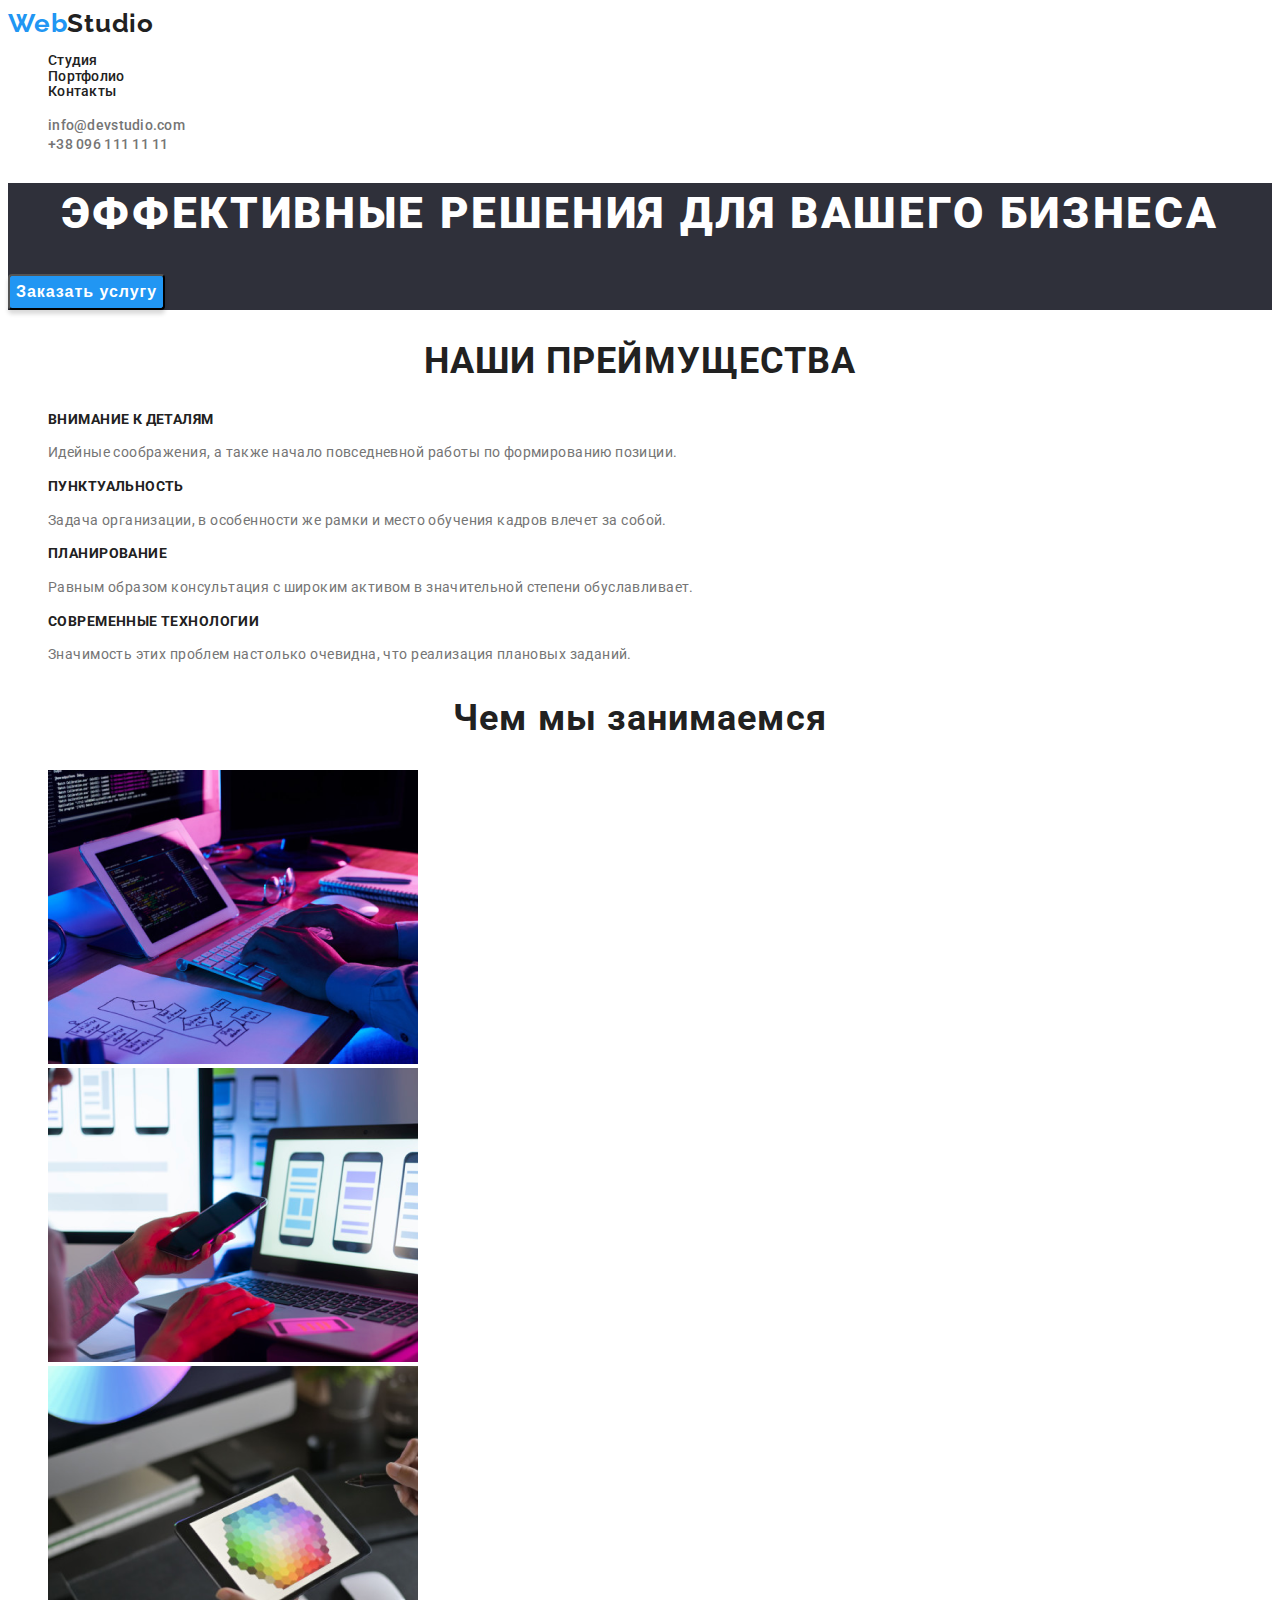
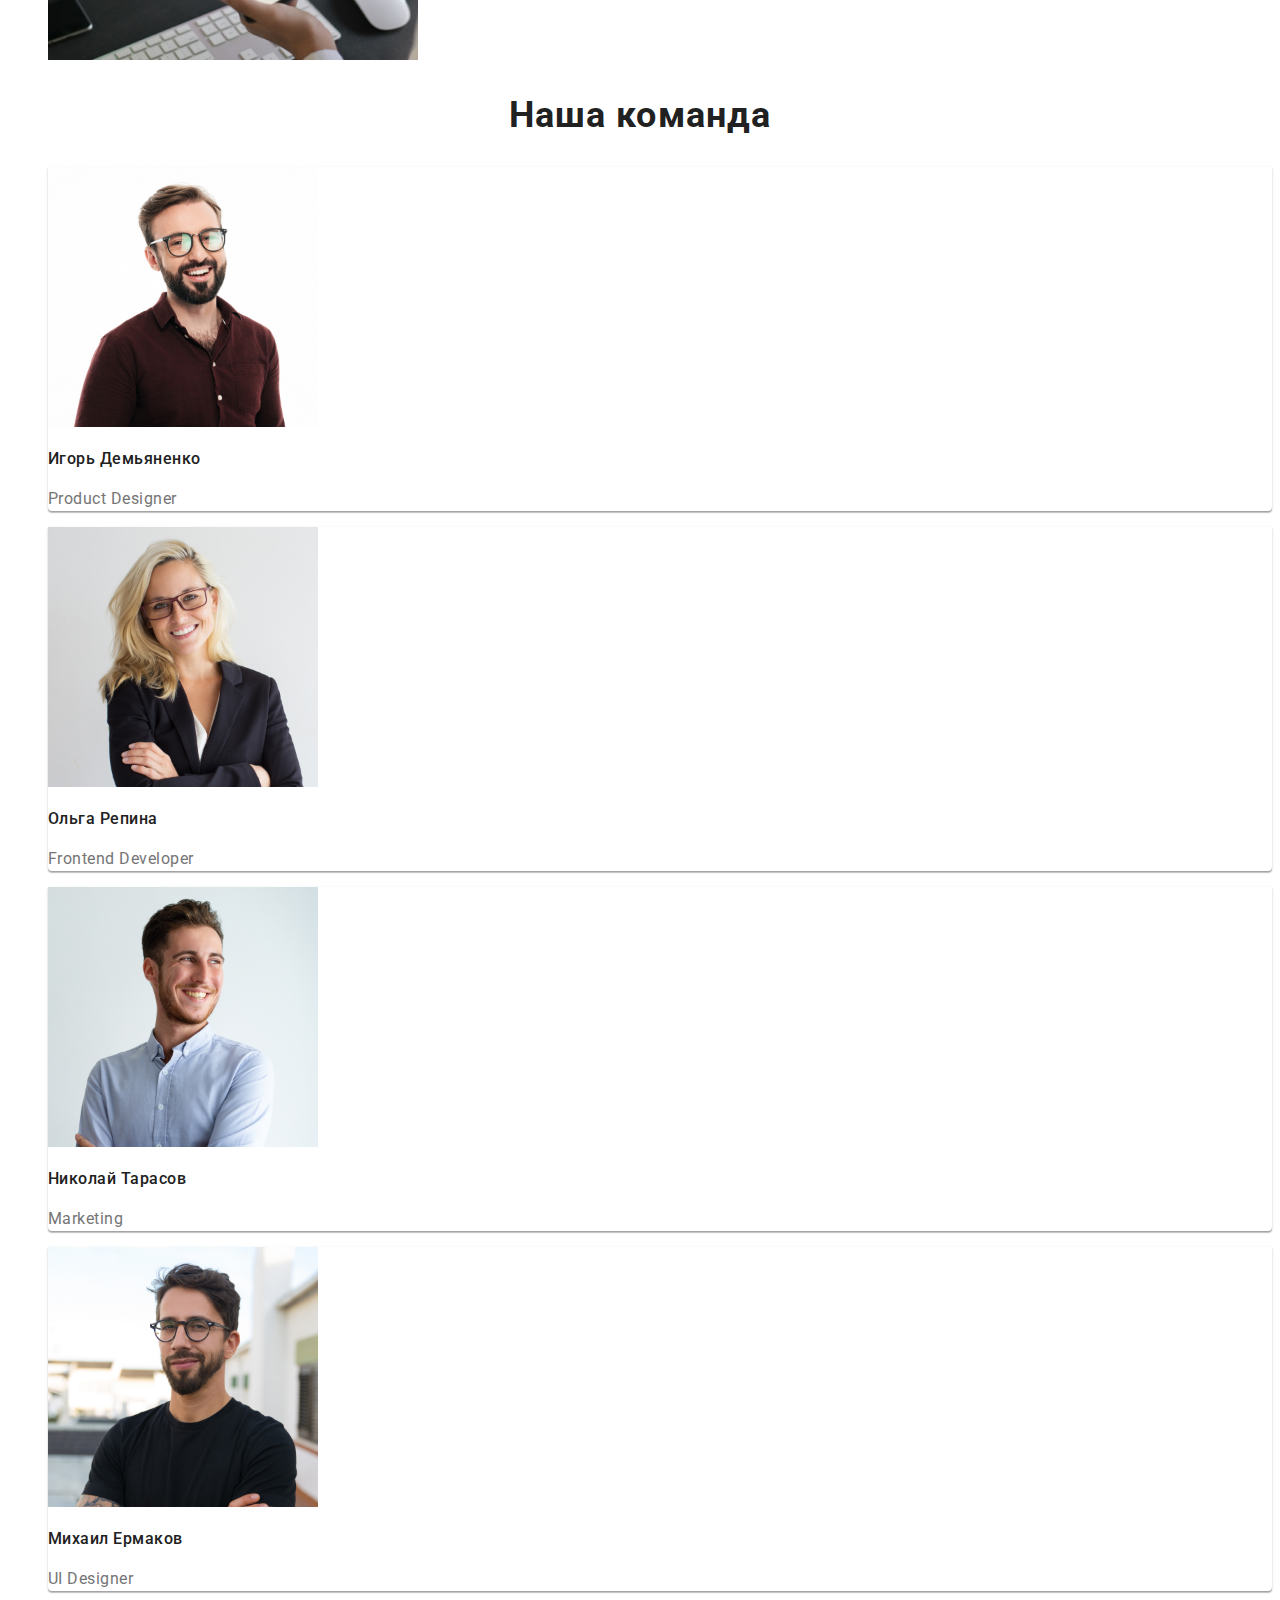
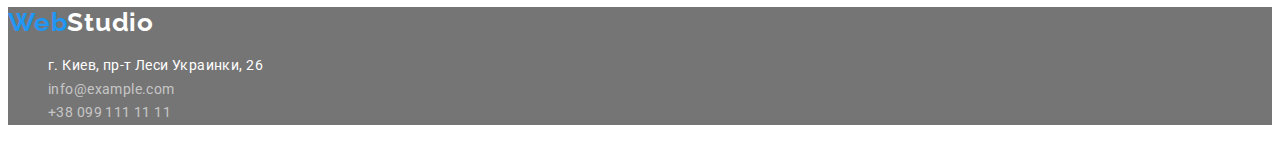
<file: index.html>
<!DOCTYPE html>
<html lang="en">
<head>
    <meta charset="UTF-8">
    <meta http-equiv="X-UA-Compatible" content="IE=edge">
    <meta name="viewport" content="width=device-width, initial-scale=1.0">
    <title>WebStudio</title>
    <link href="https://fonts.googleapis.com/css2?family=Raleway:wght@700&family=Roboto:wght@400;500;700;900&display=swap" rel="stylesheet">
    <link rel="stylesheet" href="./css/style.css">
</head>
<body>
    <!-- Шапка сайта -->
    <header class="page-header">
        <nav>
            
        <a href="./index.html" class="logo"><span class="logo-web">Web</span>Studio</a>
        
        <ul class="site-nav">
            <li><a href="./index.html" class="link"><span class="studio">Студия</span></a></li>
            <li><a href="./portfolio.html" class="link"><span class="portfolio">Портфолио</span></a></li>
            <li><a href="./index.html" class="link"><span class="contacts">Контакты</span></a></li>
        </ul>
        
        </nav>
        <ul class="site-contacts">
            <li><a class="link" href="mailto:info@devstudio.com">info@devstudio.com</a></li>
            <li><a class="link" href="tel:+380961111111">+38 096 111 11 11</a></li>
        </ul>
    </header>

    <!-- Главный контент -->
    <main>
    <!-- Решения для бизнеса -->
        <section class="main-service">
            <h1 class="main-service-title">Эффективные решения для вашего бизнеса</h1>
           <button type="button" class="button"><span class="button-text">Заказать услугу</span></button>
        </section>
    <!-- Преймущества -->
    <section class="benefits">
        <h2 class="benefits-title">Наши преймущества</h2>
        <ul>
            <li>
                <h3 class="benefits-subtitle">Внимание к деталям</h3>
                <p class="benefits-text">Идейные соображения, а также начало повседневной работы по формированию позиции.</p>
            </li>

            <li>
                <h3 class="benefits-subtitle">Пунктуальность</h3>
                <p class="benefits-text">Задача организации, в особенности же рамки и место обучения кадров влечет за собой.</p>
            </li>

            <li>
                <h3 class="benefits-subtitle">Планирование</h3>
                <p class="benefits-text">Равным образом консультация с широким активом в значительной степени обуславливает.</p>
            </li>

            <li>
                <h3 class="benefits-subtitle">Современные технологии</h3>
                <p class="benefits-text">Значимость этих проблем настолько очевидна, что реализация плановых заданий.</p>
            </li>
        </ul>
    </section>
    <!-- Чем мы занимаемся -->
    <section class="occupation-section">
        <h2 class="occupation-title">Чем мы занимаемся</h2>
        <ul>
            <li> <img src="./images/first-img.jpg" alt="first image" width="370" height="294"></li>
            <li> <img src="./images/second-img.jpg" alt="second image" width="370" height="294"></li>
            <li> <img src="./images/third-img.jpg" alt="third image" width="370" height="294"></li>
        </ul>
    </section>
    <!-- Наша команда -->
    <section class="team-section">
        <h2 class="team-title">Наша команда</h2>
        <ul>
            <li class="team-items">
                <img src="./images/1portrait.jpg" alt="first portrait" width="270" height="260">
                <h3 class="team-subtitle">Игорь Демьяненко</h3>
                <p class="team-text">Product Designer</p>
            </li>

            <li class="team-items">
                <img class="picture" src="./images/2portrait.jpg" alt="second portrait" width="270" height="260">
                <h3 class="team-subtitle">Ольга Репина</h3>
                <p class="team-text">Frontend Developer</p>
            </li>

            <li class="team-items">
                <img src="./images/3portrait.jpg" alt="third portrait" width="270" height="260">
                <h3 class="team-subtitle">Николай Тарасов</h3>
                <p class="team-text">Marketing</p>
            </li>

            <li class="team-items">
                <img src="./images/4portrait.jpg" alt="fourth portrait" width="270" height="260">
                <h3 class="team-subtitle">Михаил Ермаков</h3>
                <p class="team-text">UI Designer</p>
            </li>
        </ul>
    </section>
    </main>

    <!-- Футер -->
    <footer>

    <a href="./index.html" class="logo-footer"><span class="logo-web">Web</span>Studio</a>

    <address class="address">
    <ul>
        <li>
            <a href="https://www.google.com.ua/maps" class="maps">г. Киев, пр-т Леси Украинки, 26</a>
        </li>

        <li>
            <a href="mailto:info@example.com" class="contact">info@example.com</a>
        </li>

        <li>
            <a href="tel:+380991111111" class="contact">+38 099 111 11 11</a>
        </li>
    </ul>
    </address>
    </footer>
</body>
</html>
</file>
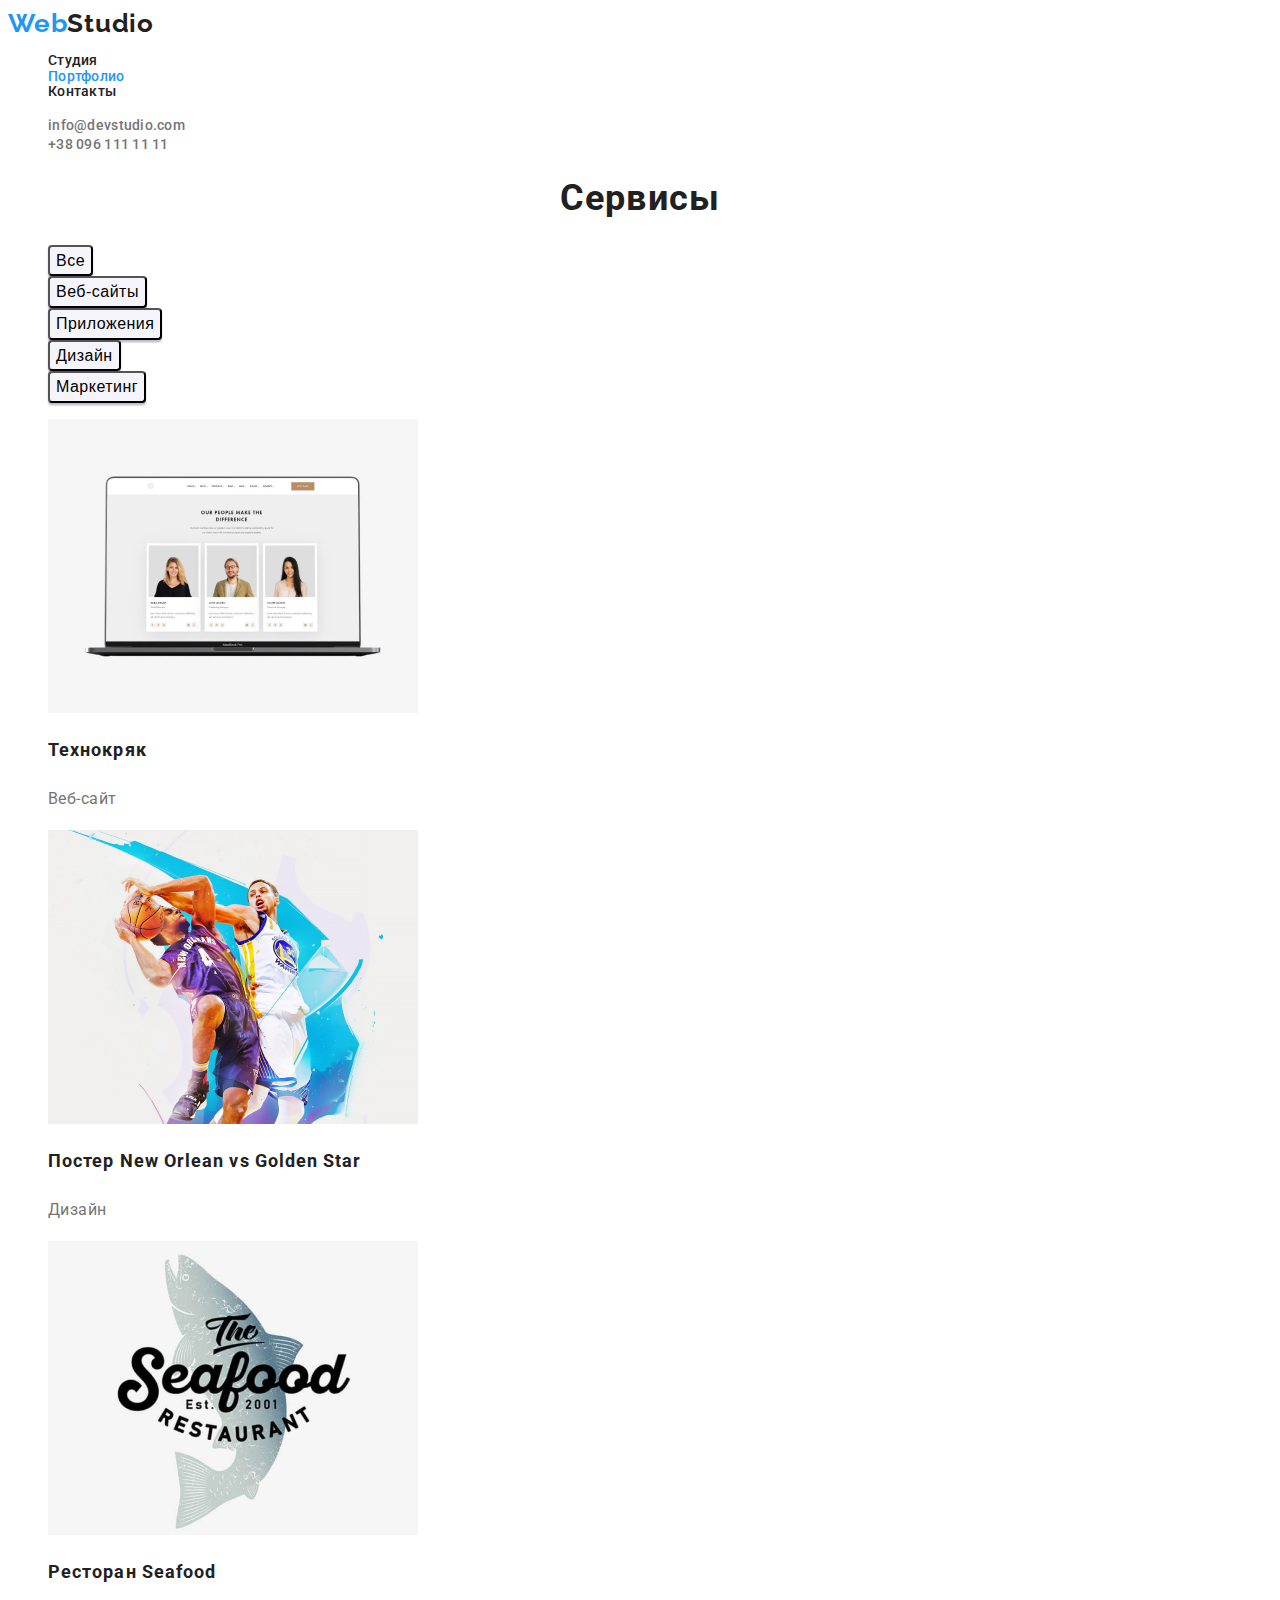
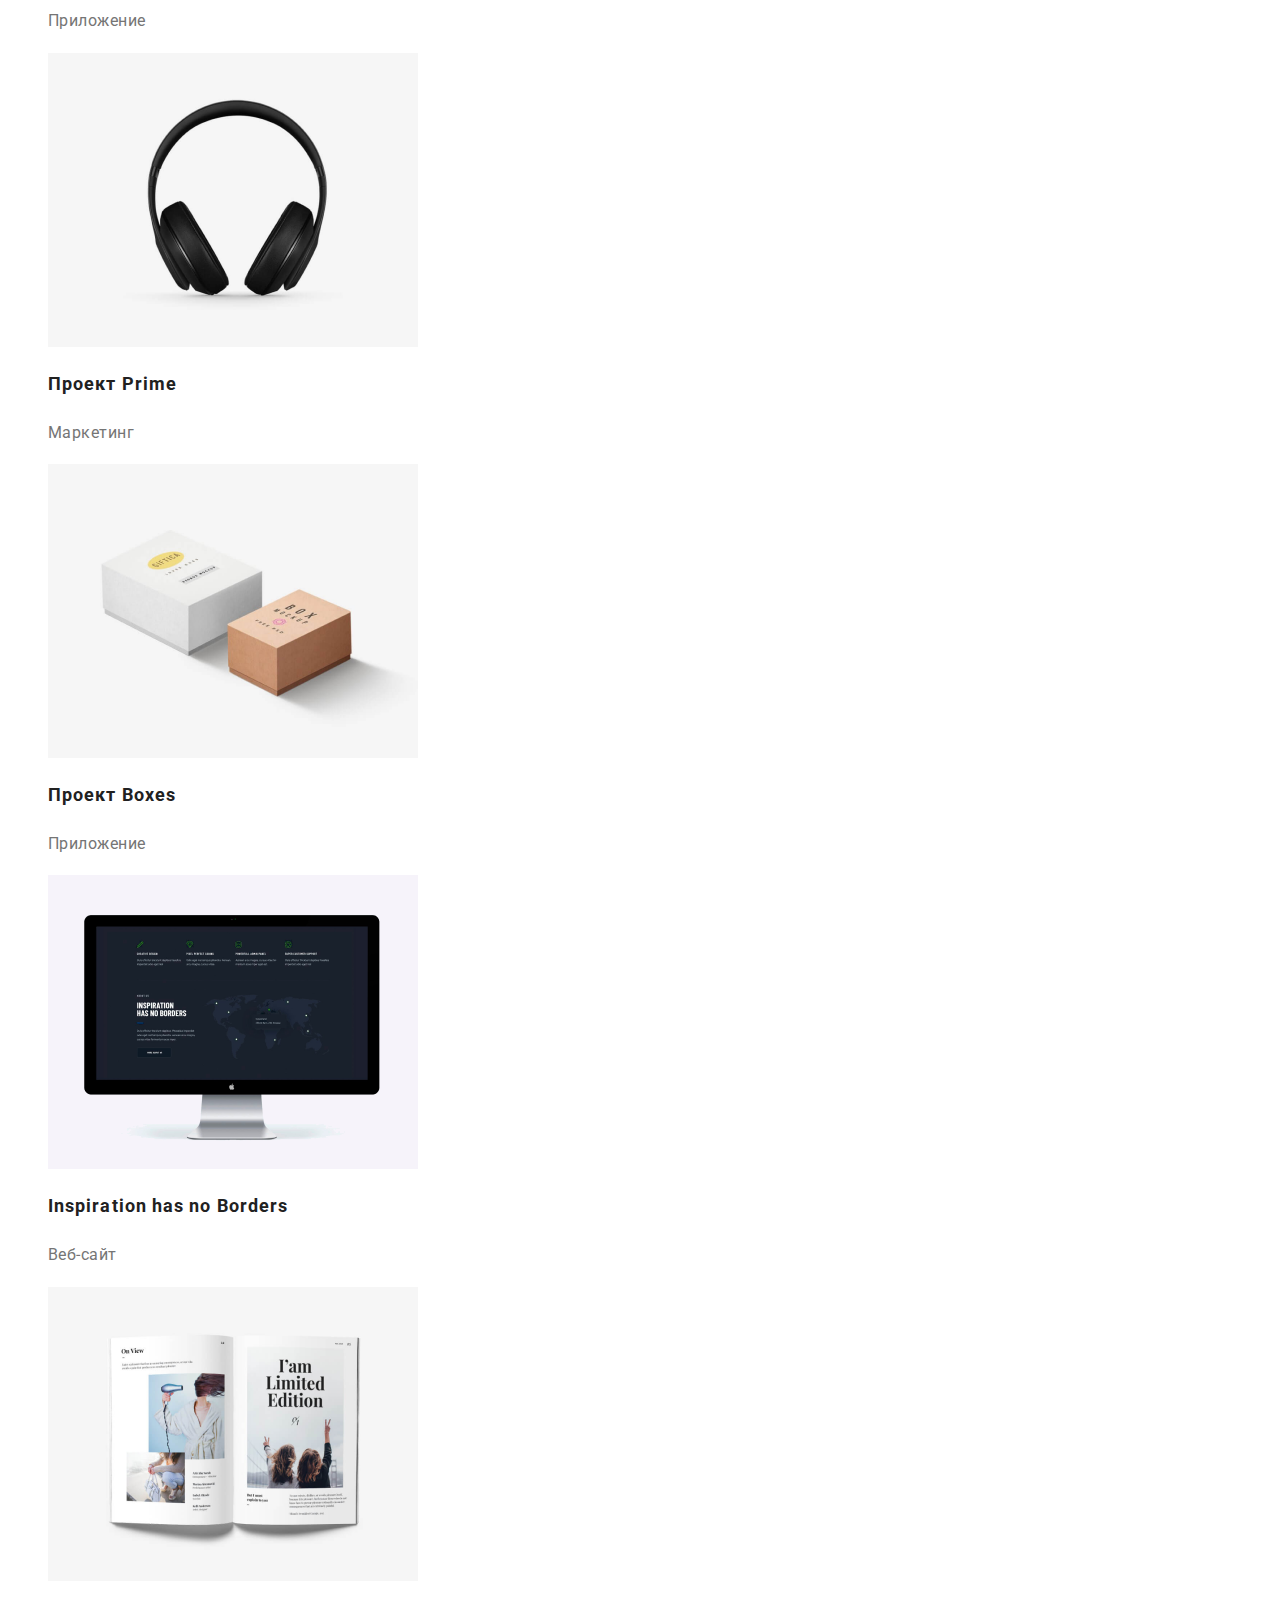
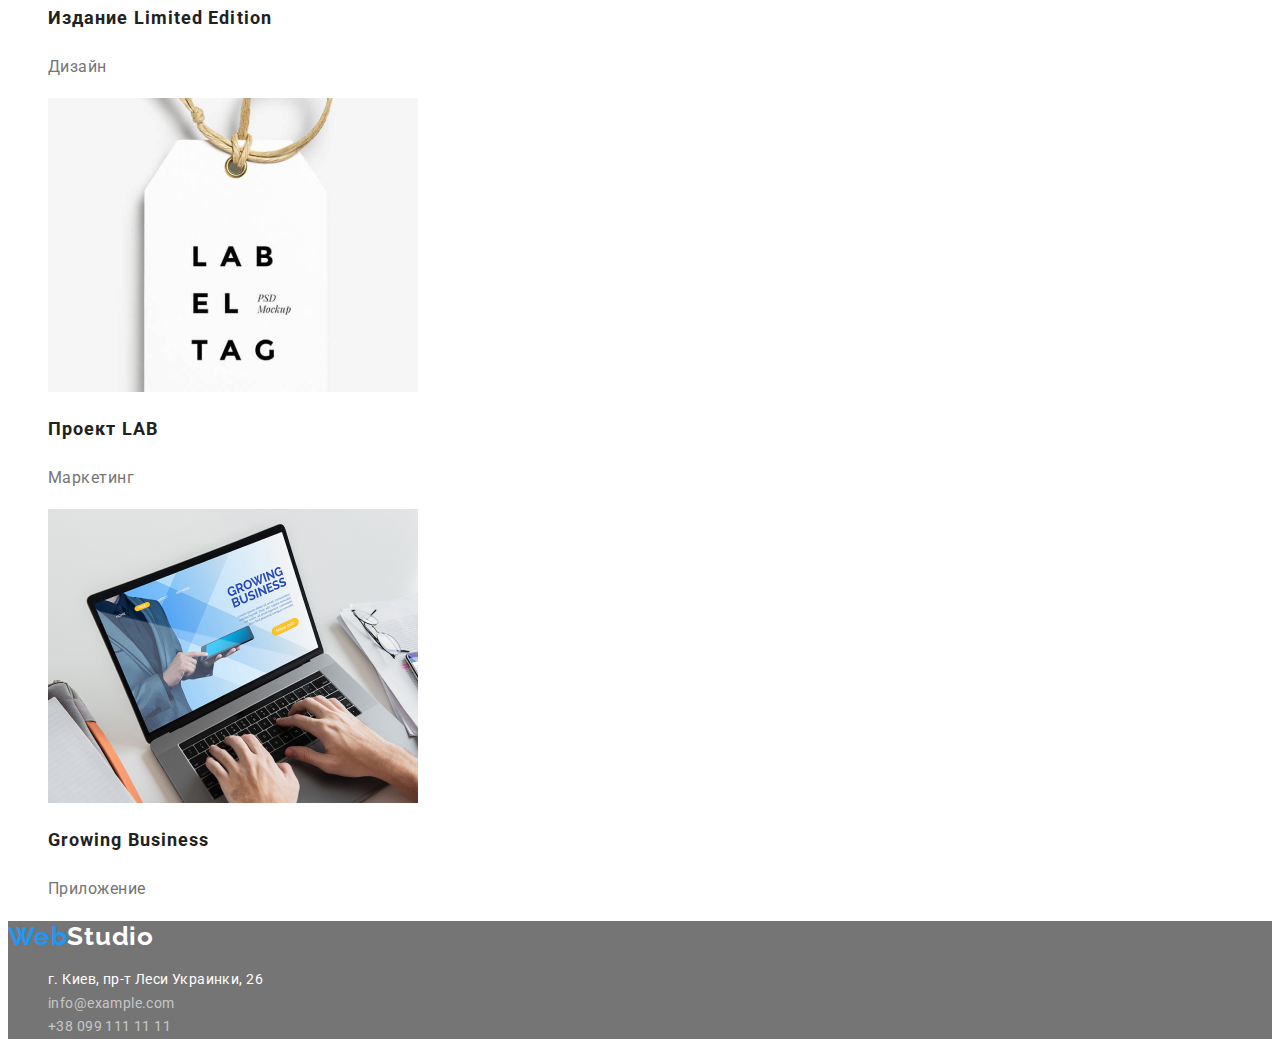
<file: portfolio.html>
<!DOCTYPE html>
<html lang="en">
<head>
    <meta charset="UTF-8">
    <meta http-equiv="X-UA-Compatible" content="IE=edge">
    <meta name="viewport" content="width=device-width, initial-scale=1.0">
    <title>Portfolio</title>
    <link href="https://fonts.googleapis.com/css2?family=Raleway:wght@700&family=Roboto:wght@400;500;700;900&display=swap" rel="stylesheet">
    <link rel="stylesheet" href="./css/style.css">
</head>
<body>
    <!-- Шапка -->
    <header class="page-header">
        <nav>
            
        <a href="./index.html" class="logo"><span class="logo-web">Web</span>Studio</a>
        
        <ul class="site-nav">
            <li><a href="" class="link">Студия</a></li>
            <li><a href="./portfolio.html" class="link current">Портфолио</a></li>
            <li><a href="" class="link">Контакты</a></li>
        </ul>
        
        </nav>
        <ul class="site-contacts">
            <li><a class="link" href="mailto:info@devstudio.com">info@devstudio.com</a></li>
            <li><a class="link" href="tel:+380961111111">+38 096 111 11 11</a></li>
        </ul>
    </header>
    <!-- Главный контент -->
<main>
    <section class="all-services-section">
        <h1 class="all-services-title">Сервисы</h1>
        <ul>
            <li><button type="button" class="all-services-button current"><span class="button-text">Все</span></button></li>
                <li><button type="button" class="all-services-button"><span class="button-text">Веб-сайты</span></button></li>
                <li><button type="button" class="all-services-button"><span class="button-text">Приложения</span></button></li>
                <li><button type="button" class="all-services-button"><span class="button-text">Дизайн</span></button></li>
                <li><button type="button" class="all-services-button"><span class="button-text">Маркетинг</span></button></li>
        </ul>
        <ul class="website-list">
            <li>
                <img src="./images/portfolio-techno.jpg" width="370" height="294" alt="techno">
                <h2 class="website-list-title">Технокряк</h2>
                <p class="website-list-text">Веб-сайт</p>
            </li>
            <li>
               <img src="./images/portfolio-poster.jpg" width="370" height="294" alt="poster">
               <h2 class="website-list-title">Постер New Orlean vs Golden Star</h2>
               <p class="website-list-text">Дизайн</p>
            </li>
            <li>
               <img src="./images/portfolio-seafood.jpg" width="370" height="294" alt="seafood">
               <h2 class="website-list-title">Ресторан Seafood</h2>
               <p class="website-list-text">Приложение</p>
            </li>
            <li>
                <img src="./images/portfolio-prime.jpg" width="370" height="294" alt="prime">
                <h2 class="website-list-title">Проект Prime</h2>
                <p class="website-list-text">Маркетинг</p>
            </li>
            <li>
                <img src="./images/portfolio-boxes.jpg" width="370" height="294" alt="boxes">
                <h2 class="website-list-title">Проект Boxes</h2>
                <p class="website-list-text">Приложение</p>
            </li>
            <li>
                <img src="./images/portfolio-inspiration.jpg" width="370" height="294" alt="inspiration">
                <h2 class="website-list-title">Inspiration has no Borders</h2>
                <p class="website-list-text">Веб-сайт</p>
            </li>
            <li>
                <img src="./images/portfolio-edition.jpg" width="370" height="294" alt="edition">
                <h2 class="website-list-title">Издание Limited Edition</h2>
                <p class="website-list-text">Дизайн</p>
            </li>
            <li>
                <img src="./images/portfolio-lab.jpg" width="370" height="294" alt="lab">
                <h2 class="website-list-title">Проект LAB</h2>
                <p class="website-list-text">Маркетинг</p>
            </li>
            <li>
                <img src="./images/portfolio-business.jpg" width="370" height="294" alt="business">
                <h2 class="website-list-title">Growing Business</h2>
                <p class="website-list-text">Приложение</p>
            </li>
           

        </ul>
    </section>
</main>
 <!-- Футер -->
 <footer>

    <a href="./index.html" class="logo-footer"><span class="logo-web">Web</span>Studio</a>

    <address class="address">
    <ul>
        <li>
            <a href="https://www.google.com.ua/maps" class="maps">г. Киев, пр-т Леси Украинки, 26</a>
        </li>

        <li>
            <a href="mailto:info@example.com" class="contact">info@example.com</a>
        </li>

        <li>
            <a href="tel:+380991111111" class="contact">+38 099 111 11 11</a>
        </li>
    </ul>
    </address>
    </footer>
</body>
</html>
</file>
<file: css/style.css>
body {
    font-family: Roboto;
    color: var(--main-text-color);
    
}
:root {
    --main-text-color: #212121;
    --brand-color: #757575;
    --link-color: #2196F3;
    --main-bg-color: #FFFFFF;
  }



/* Шапка сайта */
.page-header{
    
    background: var(--main-bg-color);
    
   
}

.logo {
    font-family: Raleway;
    font-weight: bold;
    font-size: 26px;
    line-height: 1.2;
    letter-spacing: 0.03em;
    text-decoration: none;
    color: var(--main-text-color);

}
.logo-web {
    color: var(--link-color);
}
.site-nav{

    font-weight: 500;
    font-size: 14px;
    line-height: 1.1;
    letter-spacing: 0.02em;
}
.site-nav .link{
    list-style: none;
    text-decoration: none;
    color: var(--main-text-color);
}
.site-nav .link:hover,
.site-nav .link:focus{
    color: var(--link-color);
}

li{
    list-style-type: none;
}

.site-contacts .link{
    font-weight: 500;
    font-size: 14px;
    line-height: 1.1;
    letter-spacing: 0.02em;
    text-decoration: none;
    color: var(--brand-color);
}

.site-contacts .link:hover{
    color: var(--link-color);
}

/* Футер */

footer{
    background: var(--brand-color);
}

.address a{
    text-decoration: none;
    font-weight: normal;
    font-size: 14px;
    line-height: 1.7;
    letter-spacing: 0.03em;

}
.address .maps{
    color: var(--main-bg-color);
    font-style: normal;
    font-weight: normal;
    font-size: 14px;
    line-height: 1.7;
    letter-spacing: 0.03em;

}
.address .contact{
    color: rgba(255, 255, 255, 0.6);
    text-decoration: none;
    font-style: normal;
    font-weight: normal;
    font-size: 14px;
    line-height: 1.7;
    letter-spacing: 0.03em;
}
.address .contact:hover,
.address .contact:focus {
    color: #2196F3;
}
.logo-footer{
    font-family: Raleway;
    font-weight: bold;
    font-size: 26px;
    line-height: 1.2;
    letter-spacing: 0.03em;
    text-decoration: none;
    color: var(--main-bg-color);

}



/* ! Основной контент ! */
.main-service{
    background-color: #2F303A;
}
.main-service-title{
    color: var(--main-bg-color);
    background: #2F303A;
    font-weight: 900;
    font-size: 44px;
    line-height: 1.4;
    text-align: center;
    letter-spacing: 0.06em;
    text-transform: uppercase;
   
}
.main-service .button{
    background: var(--link-color);
    box-shadow: 0px 4px 4px rgba(0, 0, 0, 0.15);
    border-radius: 4px;
    cursor: pointer; 

}
.main-service .button-text{
    font-weight: bold;
    font-size: 16px;
    line-height: 1.9;
    display: flex;
    align-items: center;
    text-align: center;
    letter-spacing: 0.06em;
    color: var(--main-bg-color);
}
.benefits-title{
    font-weight: bold;
    font-size: 36px;
    line-height: 42px;
    text-align: center;
    letter-spacing: 0.03em;
    text-transform: uppercase;
    color: var(--main-text-color);

}
.benefits-subtitle{
    font-weight: bold;
    font-size: 14px;
    line-height: 1.1;
    letter-spacing: 0.03em;
    text-transform: uppercase;
    color: var(--main-text-color);
}
.benefits-text{
    font-weight: normal;
    font-size: 14px;
    line-height: 1.7;
    letter-spacing: 0.03em;
    color: var(--brand-color);
}
.occupation-title{
    font-weight: bold;
    font-size: 36px;
    line-height: 1.2;
    text-align: center;
    letter-spacing: 0.03em;
    color: var(--main-text-color);

}

.team-section{
    background: var(--main-bg-color);
}
.team-title{
    font-weight: bold;
    font-size: 36px;
    line-height: 1.2;
    text-align: center;
    letter-spacing: 0.03em;
    color: var(--main-text-color);
}
.team-subtitle{
    font-weight: 500;
    font-size: 16px;
    line-height: 1.5;
    letter-spacing: 0.03em;
    color: var(--main-text-color);
}
.team-text{
    font-weight: normal;
    font-size: 16px;
    line-height: 1.5;
    letter-spacing: 0.03em;
    color: var(--brand-color);
}
.team-items{
    background: var(--main-bg-color);
    box-shadow: 0px 1px 3px rgba(0, 0, 0, 0.12), 0px 1px 1px rgba(0, 0, 0, 0.14), 0px 2px 1px rgba(0, 0, 0, 0.2);
    border-radius: 0px 0px 4px 4px;
}



/* ! Портфолио ! */


.site-nav .link.current{
    color: var(--link-color);
}

/* Main content */


.all-services-button{
    background: #F5F4FA;
    border-radius: 4px;
    cursor: pointer;
    box-shadow: 0px 3px 1px rgba(0, 0, 0, 0.1), 0px 1px 2px rgba(0, 0, 0, 0.08), 0px 2px 2px rgba(0, 0, 0, 0.12);
}
.button-text{
    font-weight: 500;
    font-size: 16px;
    line-height: 1.6;
    text-align: center;
    letter-spacing: 0.03em;
}
.all-services-title{
    font-weight: bold;
    font-size: 36px;
    line-height: 1.2;
    text-align: center;
    letter-spacing: 0.03em;
    color: var(--main-text-color);
}
.all-services-button:hover,
.all-services-button:focus {
    background: var(--link-color);
}
.website-list-title{
    font-weight: bold;
    font-size: 18px;
    line-height: 2;
    letter-spacing: 0.06em;
    color: var(--main-text-color);
}
.website-list-text{
    font-weight: normal;
    font-size: 16px;
    line-height: 1.9;
    letter-spacing: 0.03em;
    color: var(--brand-color);
}
</file>
